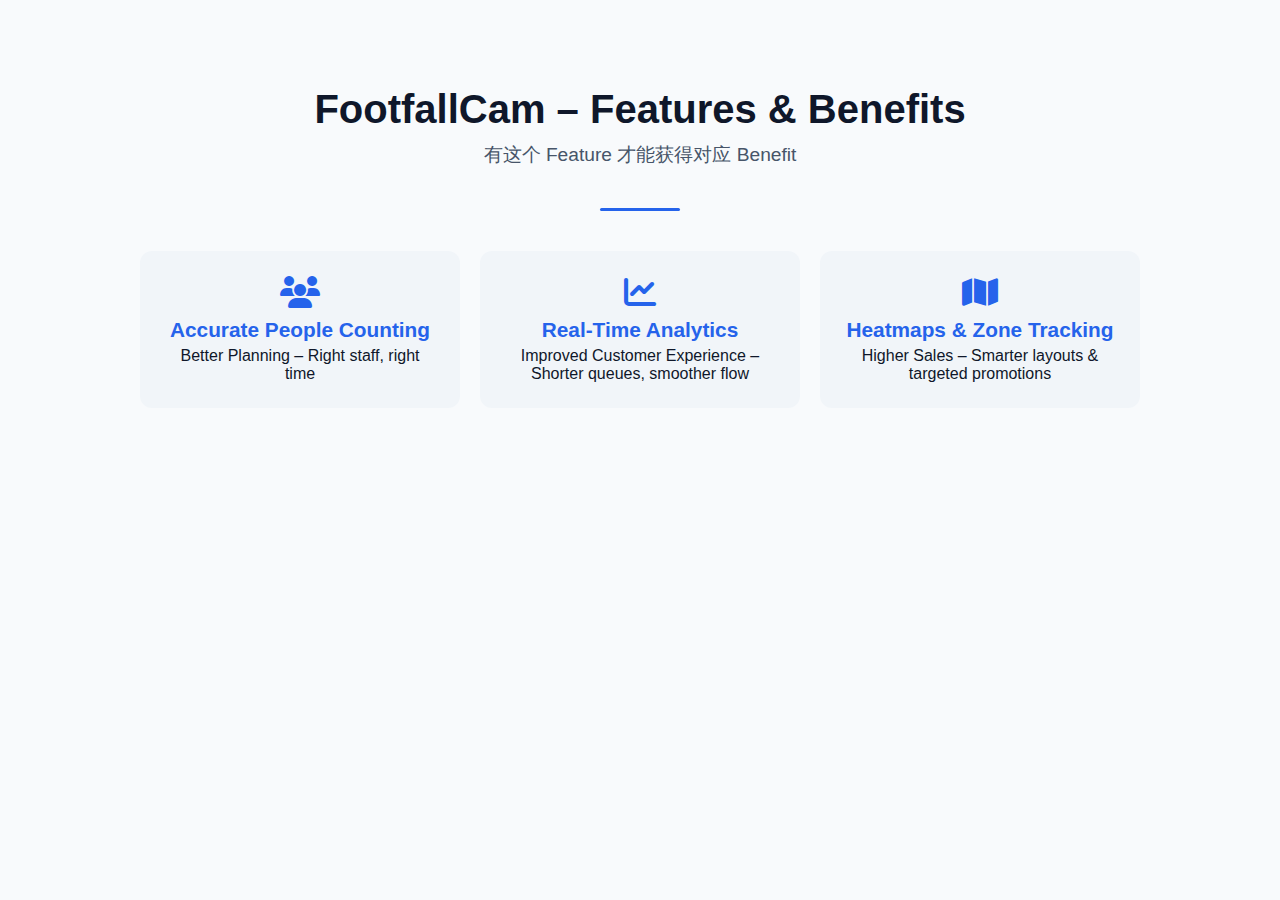
<file: IR_FFC_Features_Benefits.html>
<!DOCTYPE html>
<html lang="en">
<head>
<meta charset="UTF-8">
<meta name="viewport" content="width=device-width, initial-scale=1.0">
<title>FootfallCam – Feature → Benefit</title>
<link rel="stylesheet" href="https://cdnjs.cloudflare.com/ajax/libs/font-awesome/6.5.0/css/all.min.css">
<style>
    body {
        font-family: Arial, sans-serif;
        background: #f8fafc;
        margin: 0;
        padding: 20px;
        color: #0f172a;
    }

    .container {
        max-width: 1000px;
        margin: auto;
        padding: 40px 20px;
    }

    h1 {
        text-align: center;
        font-size: 2.5rem;
        margin-bottom: 10px;
    }

    .subtitle {
        text-align: center;
        font-size: 1.2rem;
        color: #475569;
        margin-bottom: 40px;
    }

    .divider {
        height: 3px;
        width: 80px;
        background: #2563eb;
        margin: 20px auto 40px;
        border-radius: 2px;
    }

    .pair-section {
        display: grid;
        grid-template-columns: repeat(auto-fit, minmax(280px, 1fr));
        gap: 20px;
        justify-items: center;
    }

    .pair-card {
        background: #f1f5f9;
        padding: 25px;
        border-radius: 12px;
        text-align: center;
        transition: transform 0.2s;
    }

    .pair-card:hover {
        transform: translateY(-5px);
    }

    .pair-card i {
        font-size: 2rem;
        color: #2563eb;
        margin-bottom: 10px;
    }

    .feature {
        font-size: 1.3rem;
        font-weight: bold;
        color: #2563eb;
        margin-bottom: 5px;
    }

    .benefit {
        font-size: 1rem;
        color: #0f172a;
    }

    @media (max-width: 600px) {
        h1 { font-size: 2rem; }
        .subtitle { font-size: 1rem; }
        .feature { font-size: 1.1rem; }
        .benefit { font-size: 0.95rem; }
    }
</style>
</head>
<body>

<div class="container">

    <h1>FootfallCam – Features & Benefits</h1>
    <div class="subtitle">有这个 Feature 才能获得对应 Benefit</div>
    <div class="divider"></div>

    <div class="pair-section">
        <!-- Pair 1 -->
        <div class="pair-card">
            <i class="fa fa-users"></i>
            <div class="feature">Accurate People Counting</div>
            <div class="benefit">Better Planning – Right staff, right time</div>
        </div>

        <!-- Pair 2 -->
        <div class="pair-card">
            <i class="fa fa-chart-line"></i>
            <div class="feature">Real-Time Analytics</div>
            <div class="benefit">Improved Customer Experience – Shorter queues, smoother flow</div>
        </div>

        <!-- Pair 3 -->
        <div class="pair-card">
            <i class="fa fa-map"></i>
            <div class="feature">Heatmaps & Zone Tracking</div>
            <div class="benefit">Higher Sales – Smarter layouts & targeted promotions</div>
        </div>
    </div>

</div>

</body>
</html>
</file>
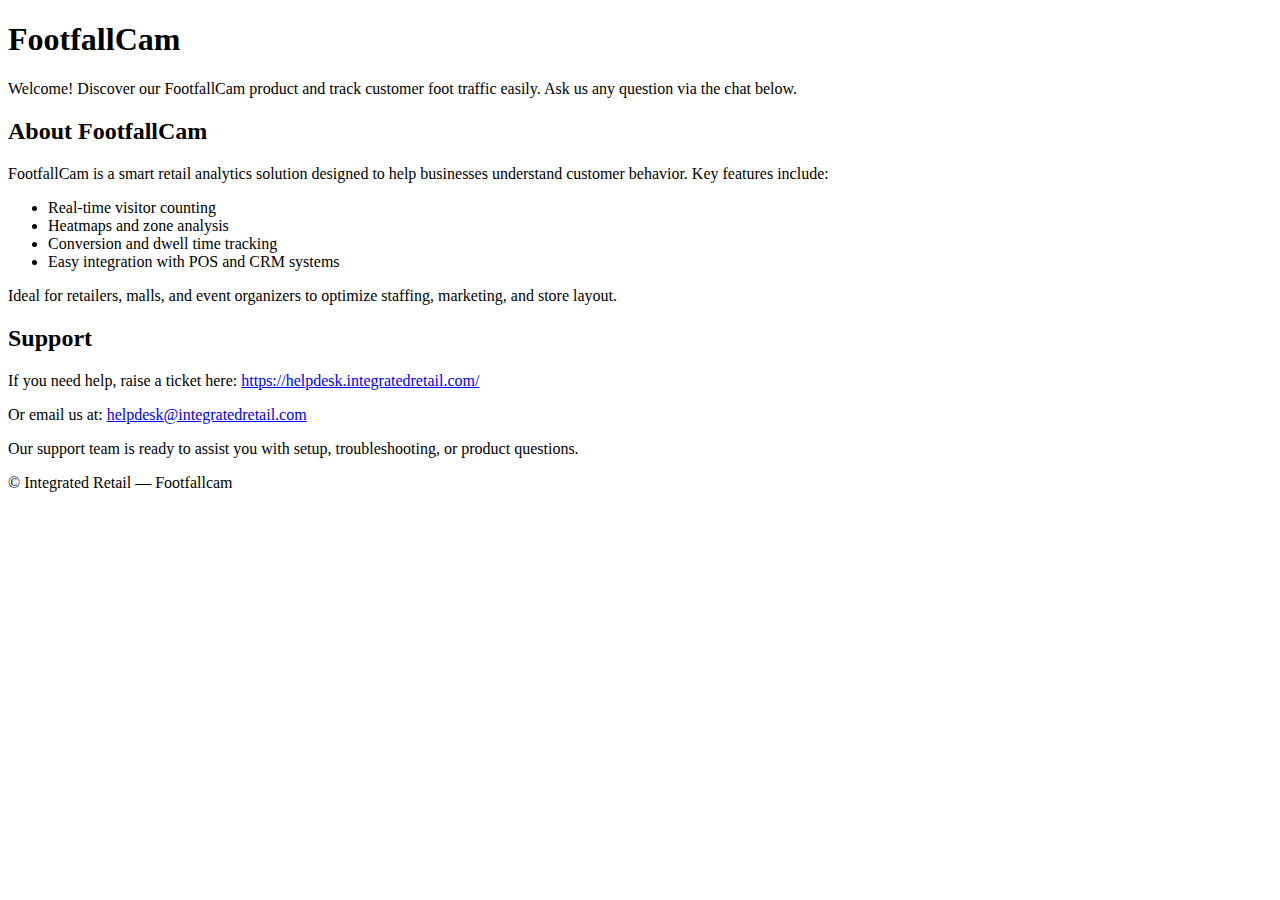
<file: IR_introduction.html>
<!doctype html>
<html lang="en">
<head>
  <meta charset="utf-8" />
  <meta name="viewport" content="width=device-width,initial-scale=1" />
  <title>Integrated Retail — FootfallCam</title>
  <!-- 🔗 引用外部样式文件 -->
  <link rel="stylesheet" href="https://integrated-retail.github.io/shared-library/v1.0/css/style.css" />
</head>
<body>
  <header>
    <h1>FootfallCam</h1>
    <p>Welcome! Discover our FootfallCam product and track customer foot traffic easily. Ask us any question via the chat below.</p>
  </header>

  <section>
    <h2>About FootfallCam</h2>
    <p>FootfallCam is a smart retail analytics solution designed to help businesses understand customer behavior. Key features include:</p>
    <ul>
      <li>Real-time visitor counting</li>
      <li>Heatmaps and zone analysis</li>
      <li>Conversion and dwell time tracking</li>
      <li>Easy integration with POS and CRM systems</li>
    </ul>
    <p>Ideal for retailers, malls, and event organizers to optimize staffing, marketing, and store layout.</p>
  </section>


  <section>
    <h2>Support</h2>
    <p>If you need help, raise a ticket here: <a href="https://helpdesk.integratedretail.com/" target="_blank">https://helpdesk.integratedretail.com/</a></p>
    <p>Or email us at: 
       <a href="mailto:helpdesk@integratedretail.com?subject=Footfall-Cam%20Support%20Request%20(GitHub%20Site)&body=Hello%20Support%20Team,%0A%0AI%20am%20contacting%20you%20regarding%20Footfall%20Cam...%0A%0A---%0AOrigin:%20GitHub%20Sub-site">
helpdesk@integratedretail.com
      </a>
    </p>
    <p>Our support team is ready to assist you with setup, troubleshooting, or product questions.</p>
  </section>

    <!-- 💬 Tidio Chat -->
  <!--
  <script src="https://code.tidio.co/el1smokzuytb5rnzo3sfug7mgtwdxcry.js"></script>
-->
<!-- 💬 Chat Buttons Wrapper -->
  

 

  <footer>
    © Integrated Retail — Footfallcam
  </footer>
</body>
</html>
</file>
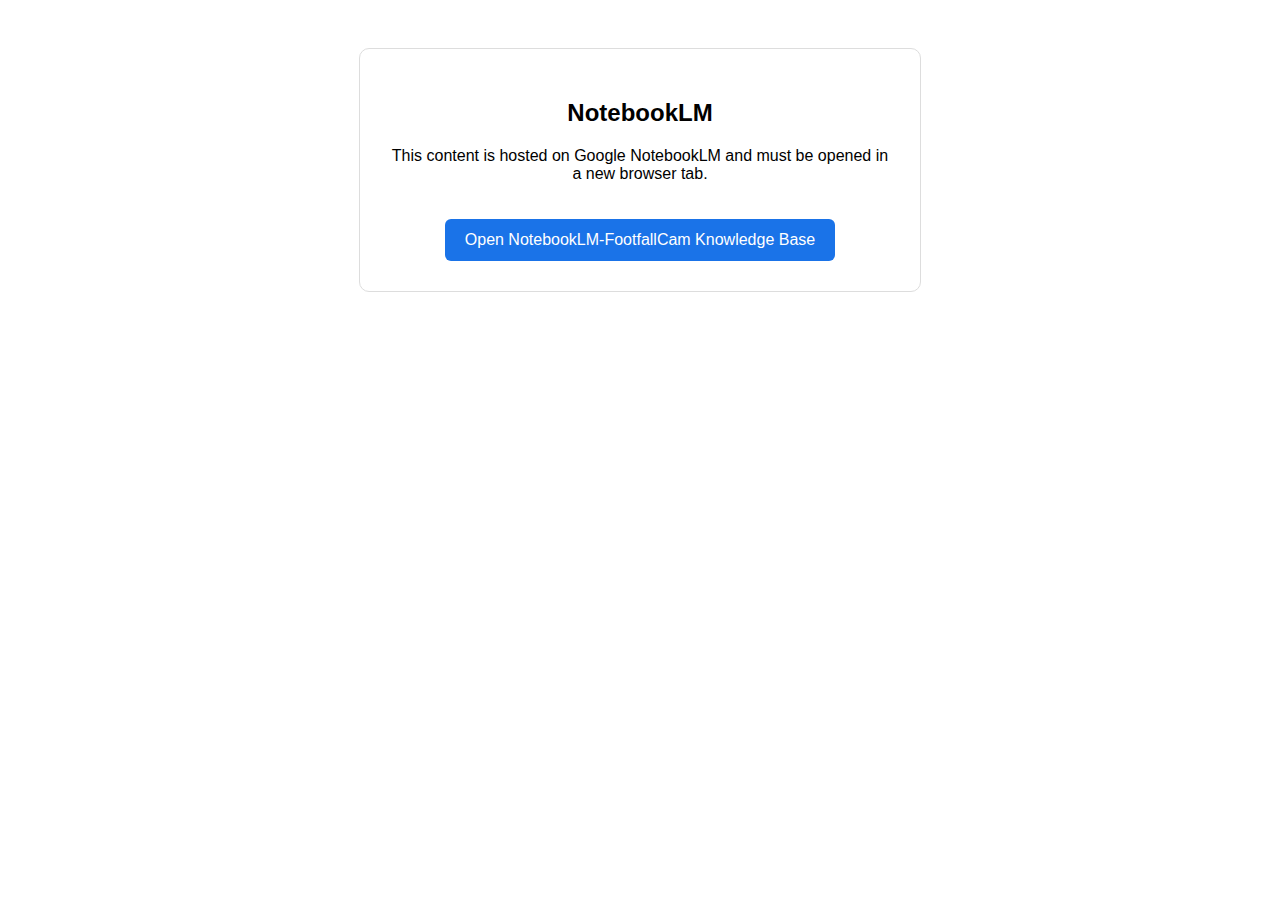
<file: IR_notebooklm.html>
<!DOCTYPE html>
<html lang="en">
<head>
<meta charset="UTF-8">
<title>NotebookLM</title>
<style>
  body {
    font-family: sans-serif;
    padding: 40px;
    text-align: center;
  }
  .card {
    max-width: 500px;
    margin: auto;
    padding: 30px;
    border: 1px solid #ddd;
    border-radius: 10px;
  }
  a {
    display: inline-block;
    margin-top: 20px;
    padding: 12px 20px;
    background: #1a73e8;
    color: white;
    text-decoration: none;
    border-radius: 6px;
  }
</style>
</head>
<body>
  <div class="card">
    <h2>NotebookLM</h2>
    <p>
      This content is hosted on Google NotebookLM and must be opened
      in a new browser tab.
    </p>

    <a href="https://notebooklm.google.com/notebook/626568d8-9421-45f1-b777-083d6f4f3731"
       target="_blank" rel="noopener">
      Open NotebookLM-FootfallCam Knowledge Base
    </a>
  </div>
</body>
</html>
</file>
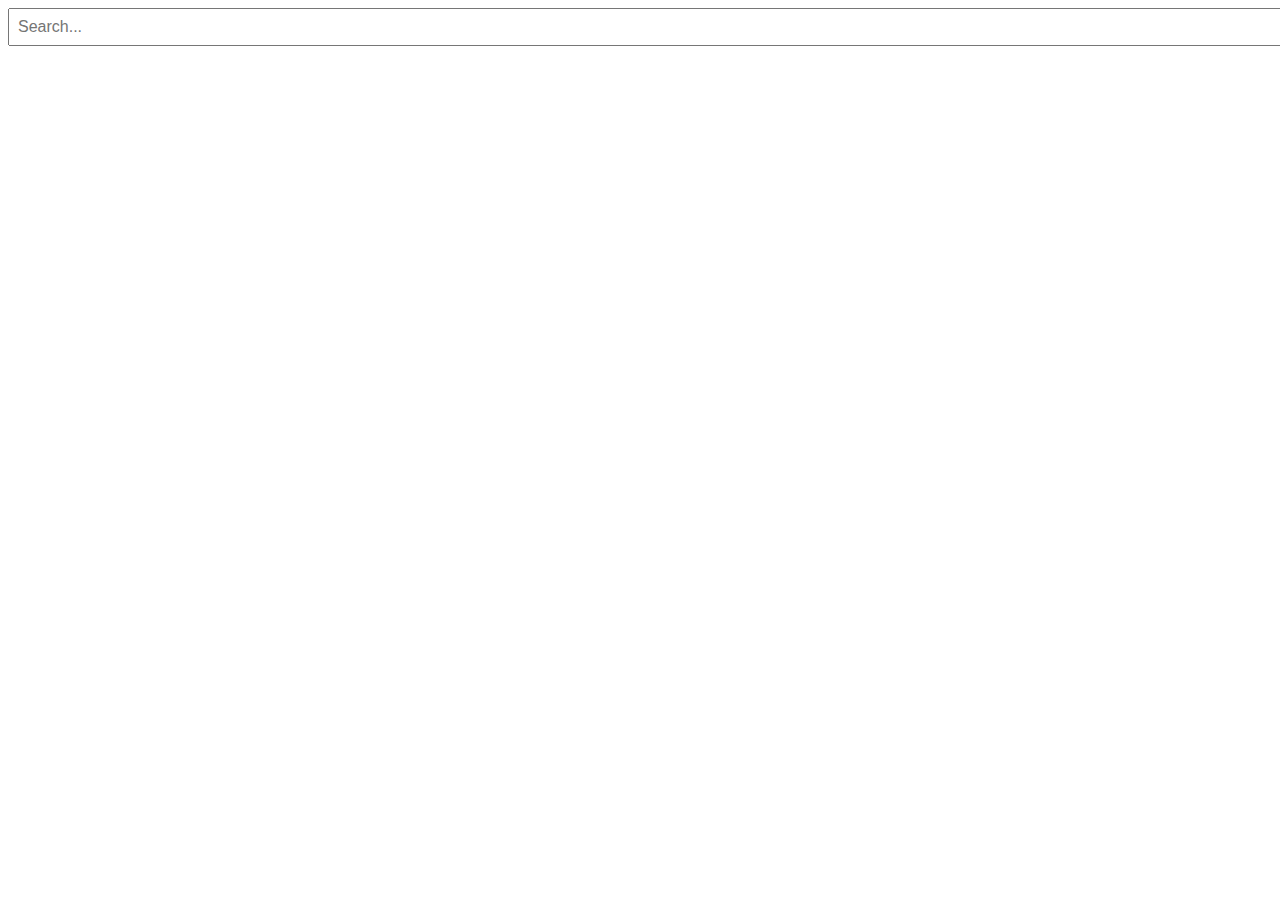
<file: IR_search.html>
<!DOCTYPE html>
<html lang="en">
<head>
<meta charset="UTF-8">
<title>Search Tab</title>
<!-- Google CSE -->
<script async src="https://cse.google.com/cse.js?cx=81ba2f28f25d04612"></script>
<style>
  #search-box { width: 100%; padding: 8px; font-size: 16px; margin-bottom: 10px; }
  #search-results { flex: 1; overflow-y: auto; }
</style>
</head>
<body>
<div style="display:flex; flex-direction:column; height:100%;">
  <!-- 可选：搜索输入框 -->
  <input type="text" id="search-box" placeholder="Search..." />
  <div id="search-results" class="gcse-searchresults-only" style="flex:1;"></div>
</div>

<script>
window.__gcse = {
  parsetags: 'explicit',
  callback: function() {
    // 获取 Search Results 元素
    const element = google.search.cse.element.getElement('search-results');
    const inputBox = document.getElementById('search-box');

    // 自动搜索输入框内容
    inputBox.addEventListener('keypress', function(e) {
      if (e.key === 'Enter') {
        const query = inputBox.value.trim();
        if(query) {
          element.execute('site:josephteo79.github.io/TestFootFallCam ' + query);
        }
      }
    });
  }
};

// 初始化搜索结果元素
function initSearch() {
  google.search.cse.element.render({
    div: "search-results",
    tag: 'searchresults-only',
    attributes: { linkTarget: "_self" }
  });
}

// 等 CSE 脚本加载完成后调用
window.addEventListener('load', initSearch);
</script>
</body>
</html>
</file>
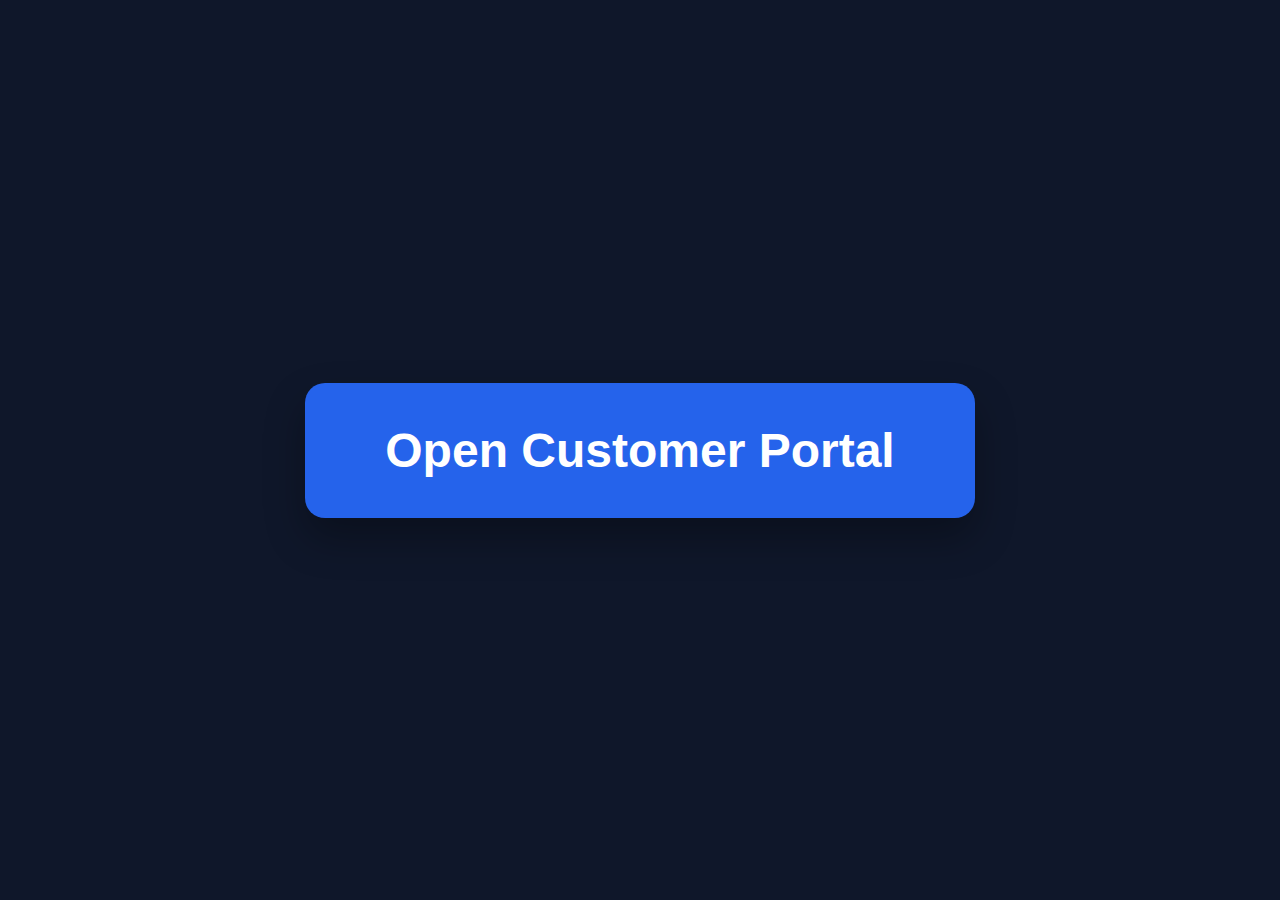
<file: Setting/IR_CustomerPortal.html>
<!DOCTYPE html>
<html lang="en">
<head>
    <meta charset="UTF-8">
    <title>Customer Portal</title>
    <style>
        body {
            margin: 0;
            height: 100vh;
            display: flex;
            align-items: center;
            justify-content: center;
            background: #0f172a; /* dark blue */
            font-family: Arial, Helvetica, sans-serif;
        }

        a.portal-button {
            text-decoration: none;
            padding: 40px 80px;
            font-size: 48px;
            font-weight: bold;
            color: #ffffff;
            background: #2563eb; /* blue */
            border-radius: 20px;
            box-shadow: 0 20px 40px rgba(0,0,0,0.3);
            transition: transform 0.2s, box-shadow 0.2s;
        }

        a.portal-button:hover {
            transform: scale(1.05);
            box-shadow: 0 30px 60px rgba(0,0,0,0.4);
        }
    </style>
</head>
<body>

    <a
        class="portal-button"
        href="https://v9.footfallcam.com"
        target="_blank"
    >
        Open Customer Portal
    </a>

</body>
</html>
</file>
